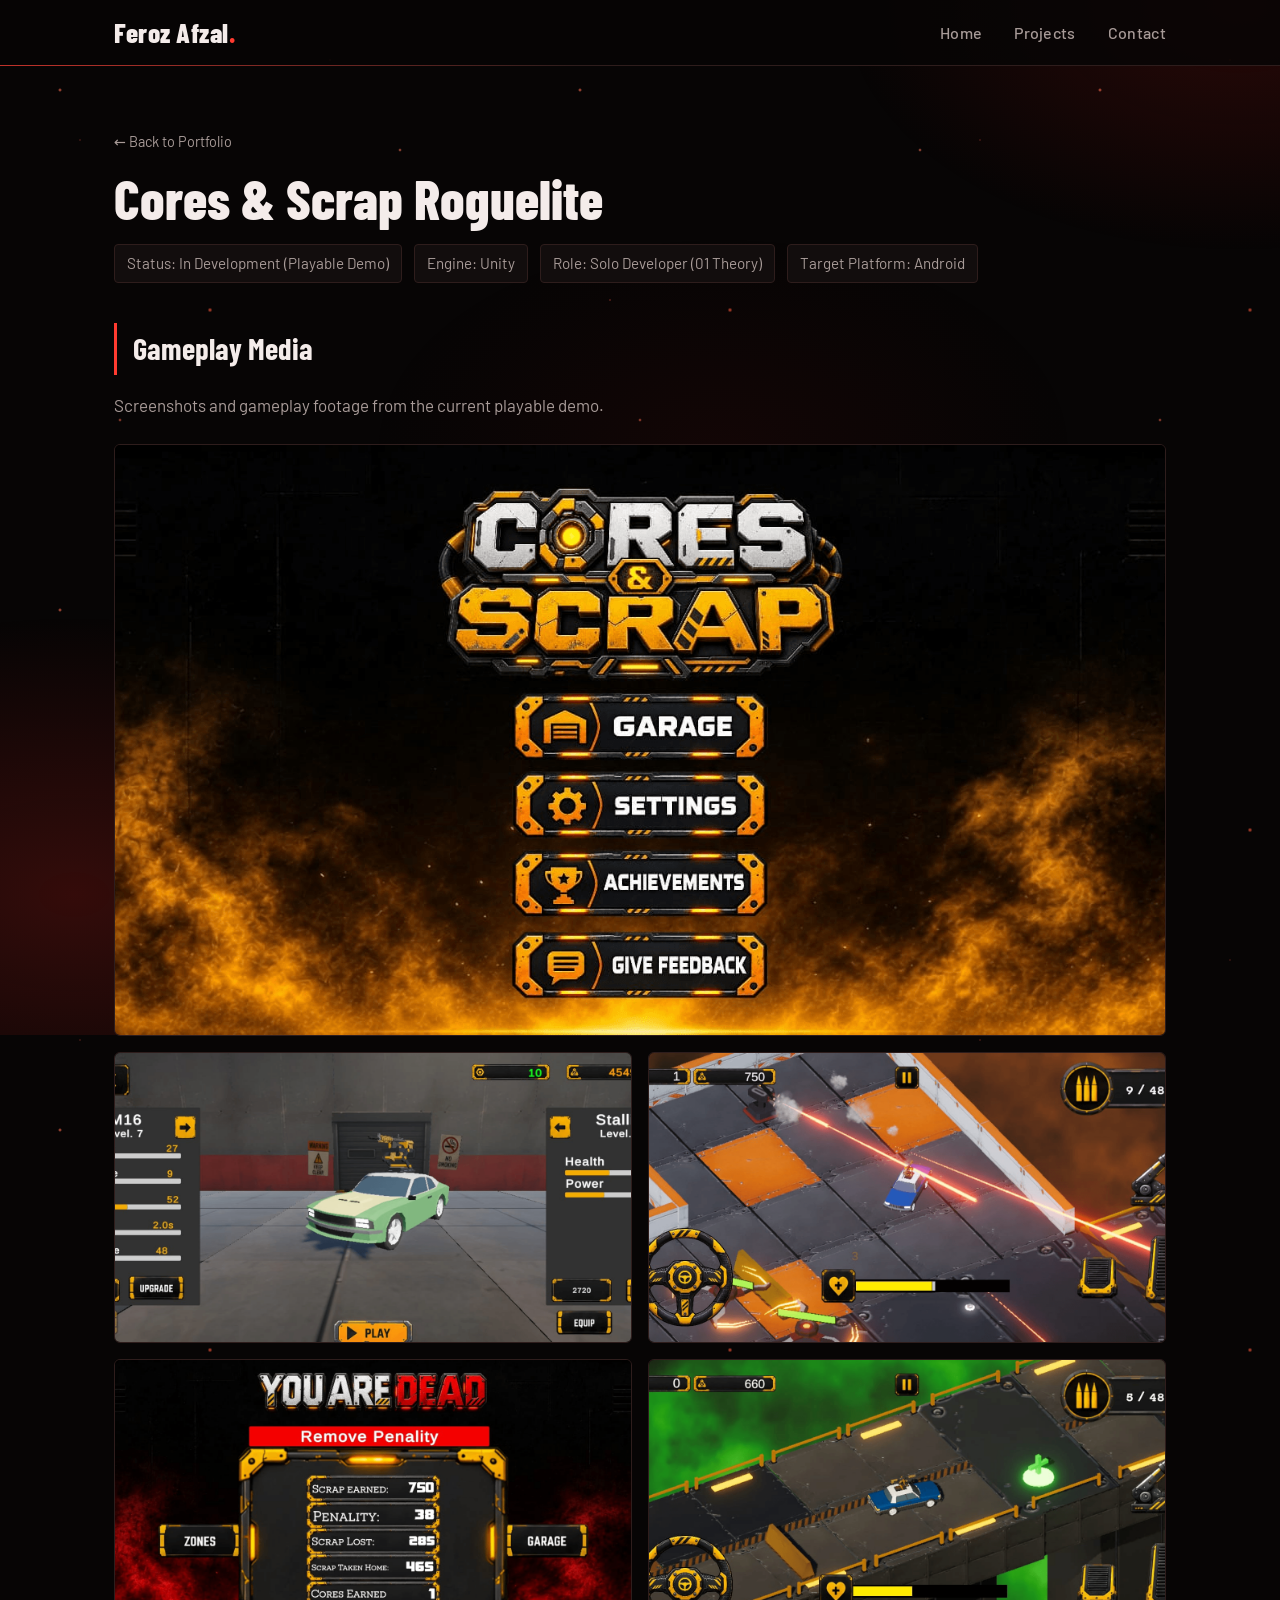
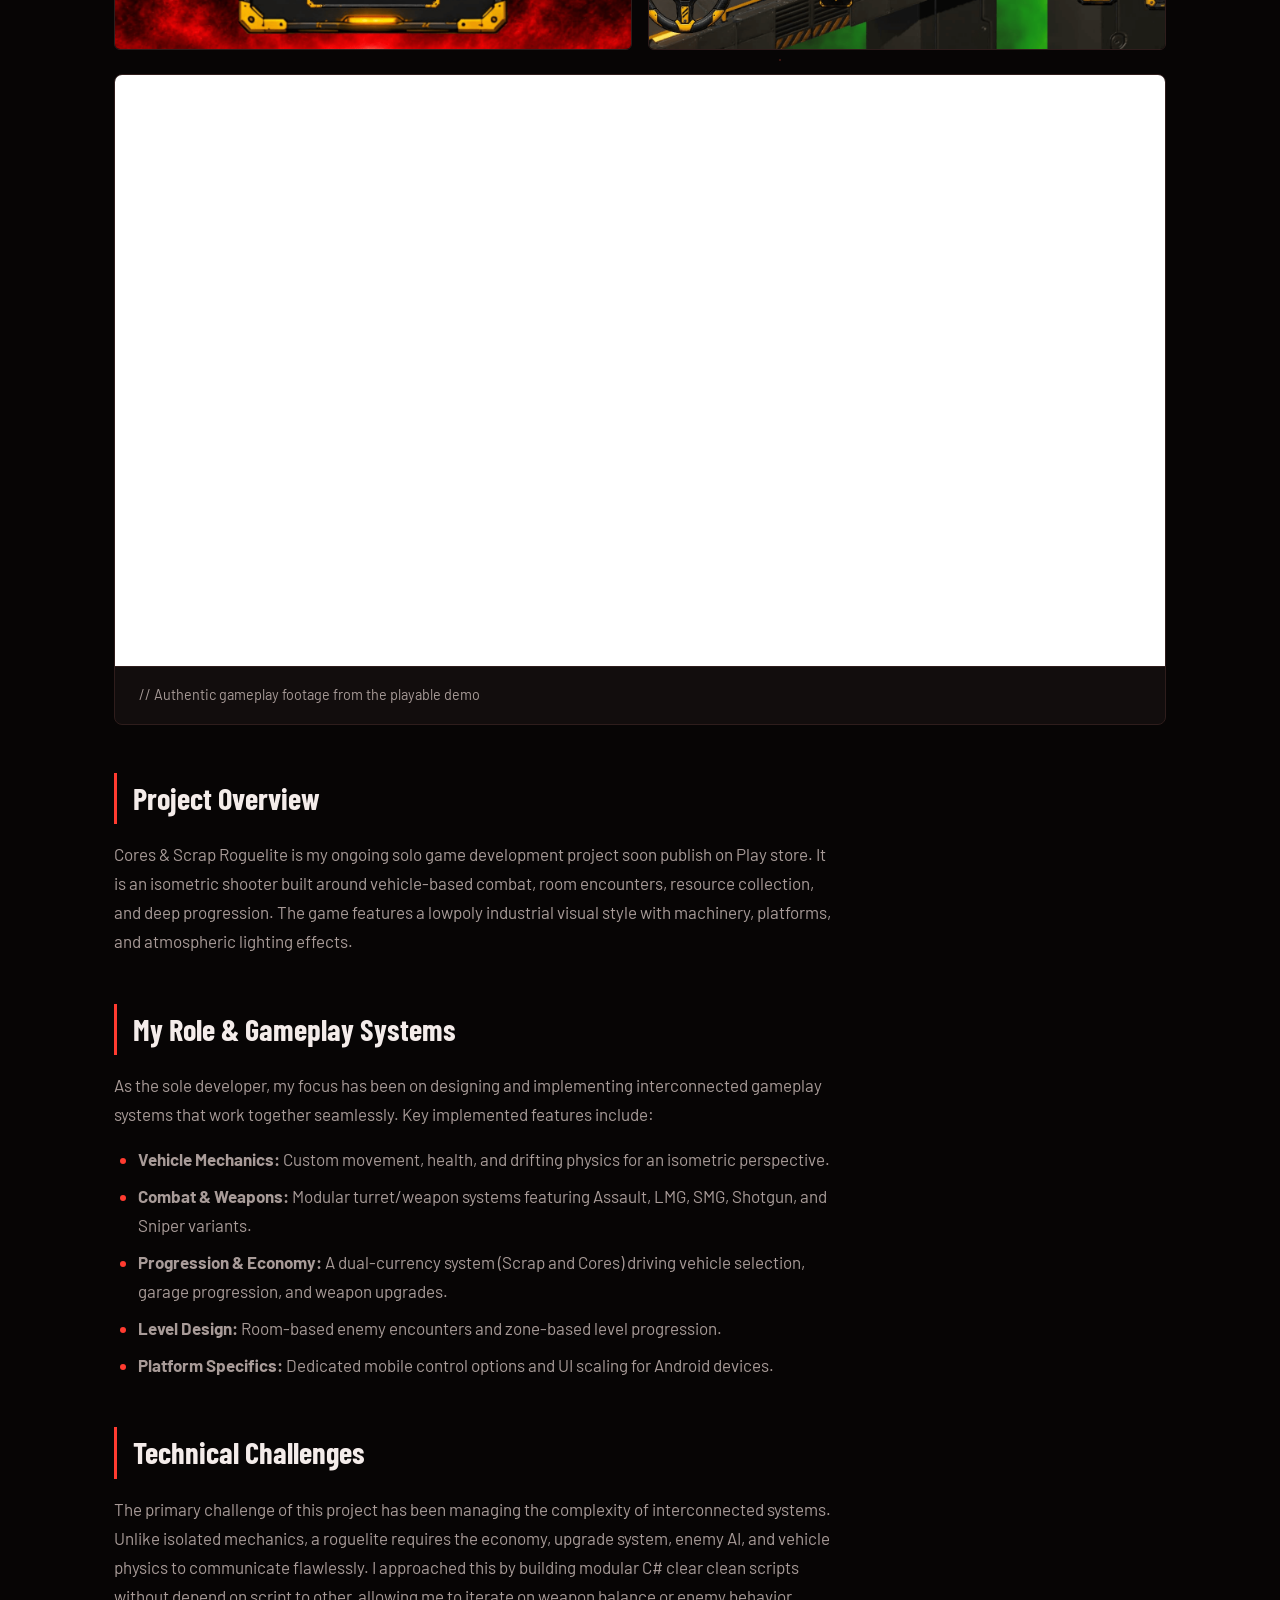
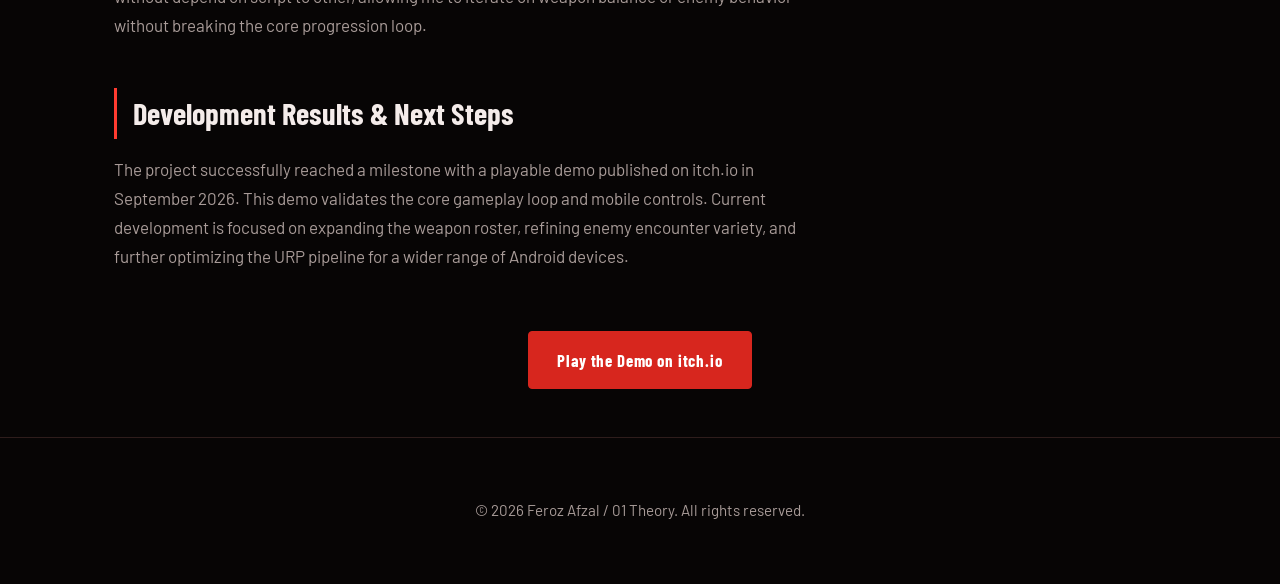
<file: project-cores-scrap.html>
<!DOCTYPE html>
<html lang="en">
<head>
    <meta charset="UTF-8">
    <meta name="viewport" content="width=device-width, initial-scale=1.0">
    <title>Cores & Scrap Roguelite | Case Study - Feroz Afzal</title>
    <link rel="stylesheet" href="style.css">
</head>
<body>

    <header>
        <div class="container">
            <nav>
                <a href="index.html" class="logo">Feroz Afzal<span>.</span></a>
                <ul class="nav-links">
                    <li><a href="index.html">Home</a></li>
                    <li><a href="index.html#projects">Projects</a></li>
                    <li><a href="index.html#contact">Contact</a></li>
                </ul>
            </nav>
        </div>
    </header>

    <main class="container" style="padding-top: 60px;">
        <!-- PROJECT HEADER -->
        <div class="case-header">
            <a href="index.html" style="font-size: 0.9rem; color: var(--text-muted); margin-bottom: 16px; display: inline-block;">← Back to Portfolio</a>
            <h1>Cores & Scrap Roguelite</h1>
            <div class="case-meta">
                <span>Status: In Development (Playable Demo)</span>
                <span>Engine: Unity</span>
                <span>Role: Solo Developer (01 Theory)</span>
                <span>Target Platform: Android</span>
            </div>
        </div>

                <!-- MAIN MEDIA GALLERY & VIDEO -->
        <div class="case-section">
            <h2>Gameplay Media</h2>
            <p style="color: var(--text-muted); margin-bottom: 16px;">
                Screenshots and gameplay footage from the current playable demo.
            </p>
            
            <!-- IMAGE GALLERY -->
            <div class="gallery-grid">
                <!-- Image 1: Spans full width (Hero shot) -->
                <img src="assets/images/cores-scrap-01.png" alt="Cores and Scrap Main Gameplay">
                
                <!-- Image 2 -->
                <img src="assets/images/cores-scrap-02.png" alt="Cores and Scrap Vehicle Combat">
                
                <!-- Image 3 -->
                <img src="assets/images/cores-scrap-03.png" alt="Cores and Scrap Progression UI">
                 <!-- Image 4 -->
                <img src="assets/images/cores-scrap-04.png" alt="Cores and Scrap Progression UI">
                 <!-- Image 5 -->
                <img src="assets/images/cores-scrap-05.png" alt="Cores and Scrap Progression UI">
                
                <!-- Add or remove image tags here if you have more or fewer than 3 -->
            </div>

            <!-- YOUTUBE VIDEO EMBED -->
            <div class="media-container" style="margin-top: 24px;">
                <div style="position: relative; padding-bottom: 56.25%; height: 0; overflow: hidden;">
                    <!-- REPLACE 'YOUR_VIDEO_ID_HERE' WITH YOUR ACTUAL YOUTUBE VIDEO ID -->
                    <iframe style="position: absolute; top: 0; left: 0; width: 100%; height: 100%;" 
                            src="https://www.youtube.com/embed/g1uj7nUfr-g" 
                            title="Cores and Scrap Gameplay" 
                            frameborder="0" 
                            allow="accelerometer; autoplay; clipboard-write; encrypted-media; gyroscope; picture-in-picture" 
                            allowfullscreen>
                    </iframe>
                </div>
                <div class="media-caption">// Authentic gameplay footage from the playable demo</div>
            </div>
        </div>

        <!-- CASE STUDY CONTENT -->
        <div class="case-section">
            <h2>Project Overview</h2>
            <p>Cores & Scrap Roguelite is my ongoing solo game development project soon publish on Play store. It is an isometric shooter built around vehicle-based combat, room encounters, resource collection, and deep progression. The game features a lowpoly industrial visual style with machinery, platforms, and atmospheric  lighting effects.</p>
        </div>

        <div class="case-section">
            <h2>My Role & Gameplay Systems</h2>
            <p>As the sole developer, my focus has been on designing and implementing interconnected gameplay systems that work together seamlessly. Key implemented features include:</p>
            <ul>
                <li><strong>Vehicle Mechanics:</strong> Custom movement, health, and drifting physics  for an isometric perspective.</li>
                <li><strong>Combat & Weapons:</strong> Modular turret/weapon systems featuring Assault, LMG, SMG, Shotgun, and Sniper variants.</li>
                <li><strong>Progression & Economy:</strong> A dual-currency system (Scrap and Cores) driving vehicle selection, garage progression, and weapon upgrades.</li>
                <li><strong>Level Design:</strong> Room-based enemy encounters and zone-based level progression.</li>
                <li><strong>Platform Specifics:</strong> Dedicated mobile control options and UI scaling for Android devices.</li>
            </ul>
        </div>

        <div class="case-section">
            <h2>Technical Challenges</h2>
            <p>The primary challenge of this project has been managing the complexity of interconnected systems. Unlike isolated mechanics, a roguelite requires the economy, upgrade system, enemy AI, and vehicle physics to communicate flawlessly. I approached this by building modular C# clear clean scripts without depend on script to other, allowing me to iterate on weapon balance or enemy behavior without breaking the core progression loop.</p>
        </div>

        <div class="case-section">
            <h2>Development Results & Next Steps</h2>
            <p>The project successfully reached a milestone with a playable demo published on itch.io in September 2026. This demo validates the core gameplay loop and mobile controls. Current development is focused on expanding the weapon roster, refining enemy encounter variety, and further optimizing the URP pipeline for a wider range of Android devices.</p>
        </div>

        <div class="case-section" style="text-align: center; margin-top: 60px;">
            <a href="https://01-theory.itch.io/cores-scrap-roguelite" target="_blank" class="btn">Play the Demo on itch.io</a>
        </div>
    </main>

    <footer>
        <div class="container">
            <p>&copy; 2026 Feroz Afzal / 01 Theory. All rights reserved.</p>
        </div>
    </footer>

</body>
</html>
</file>
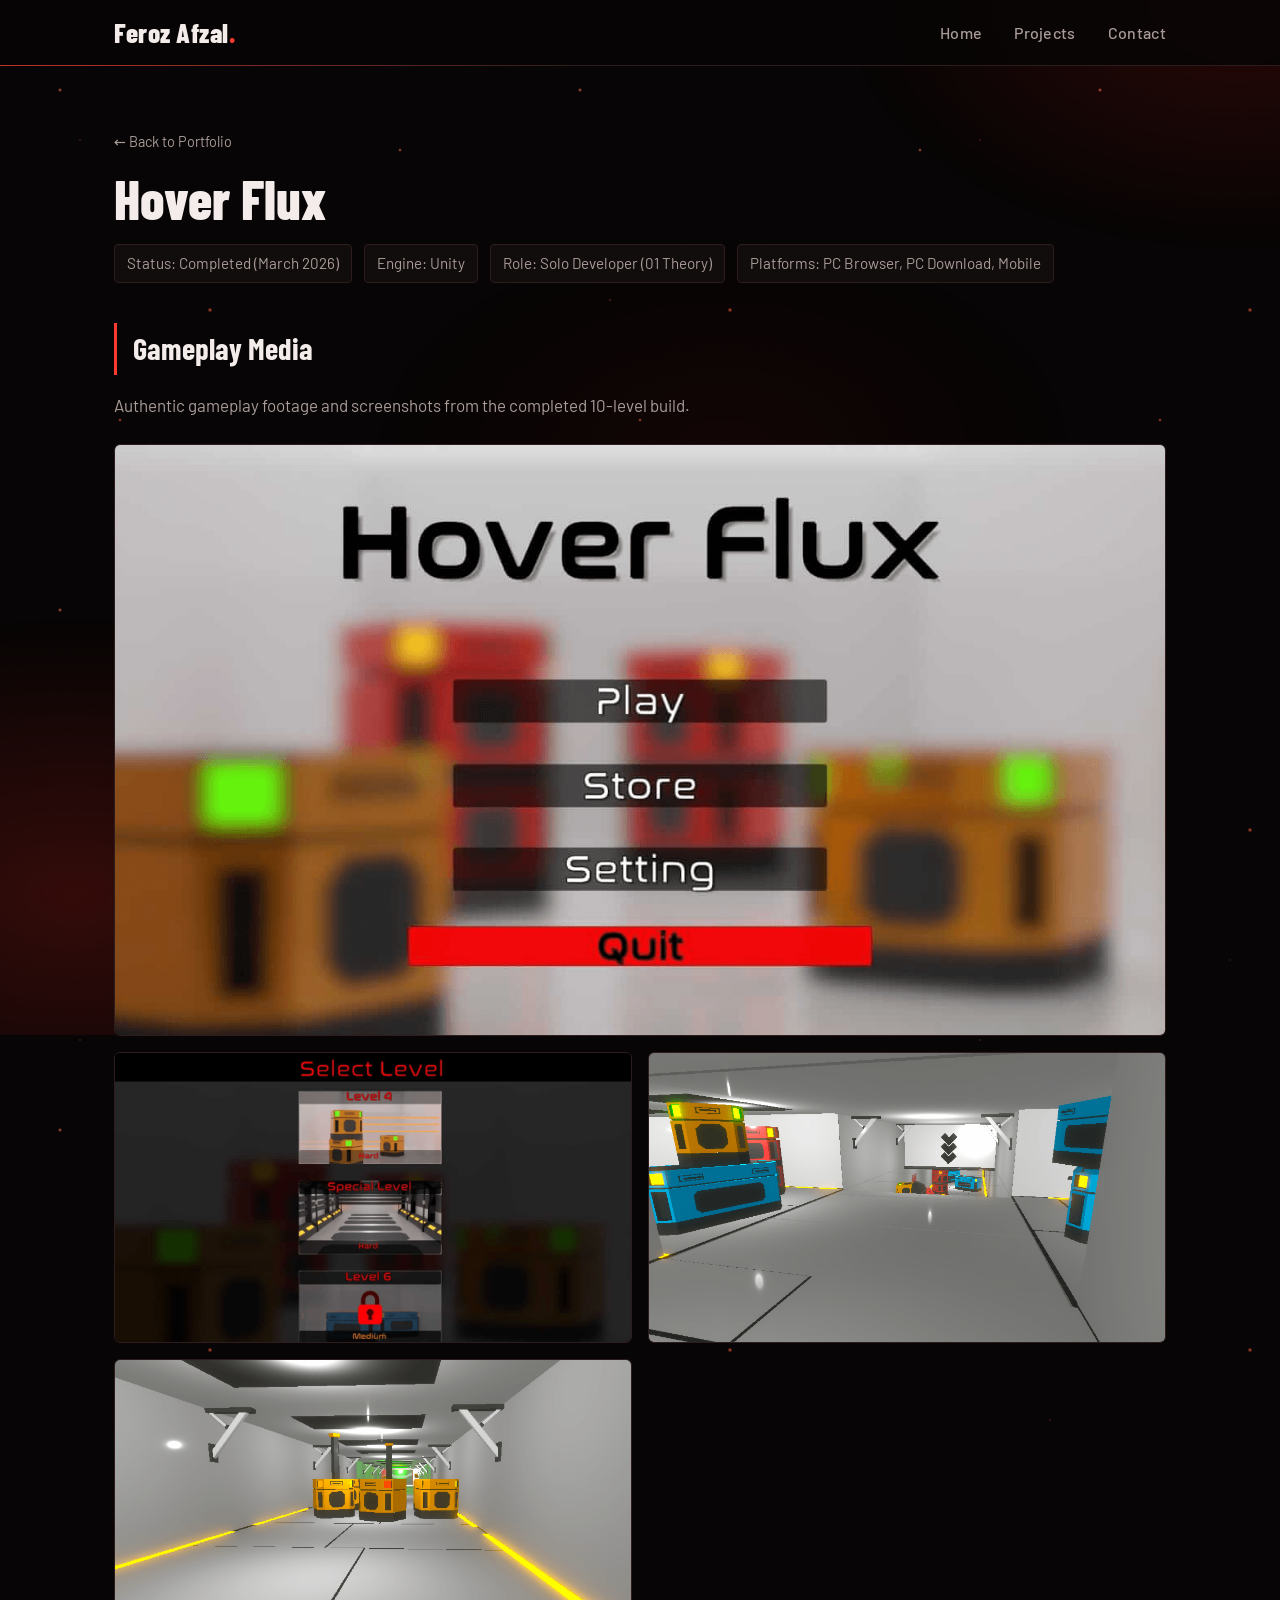
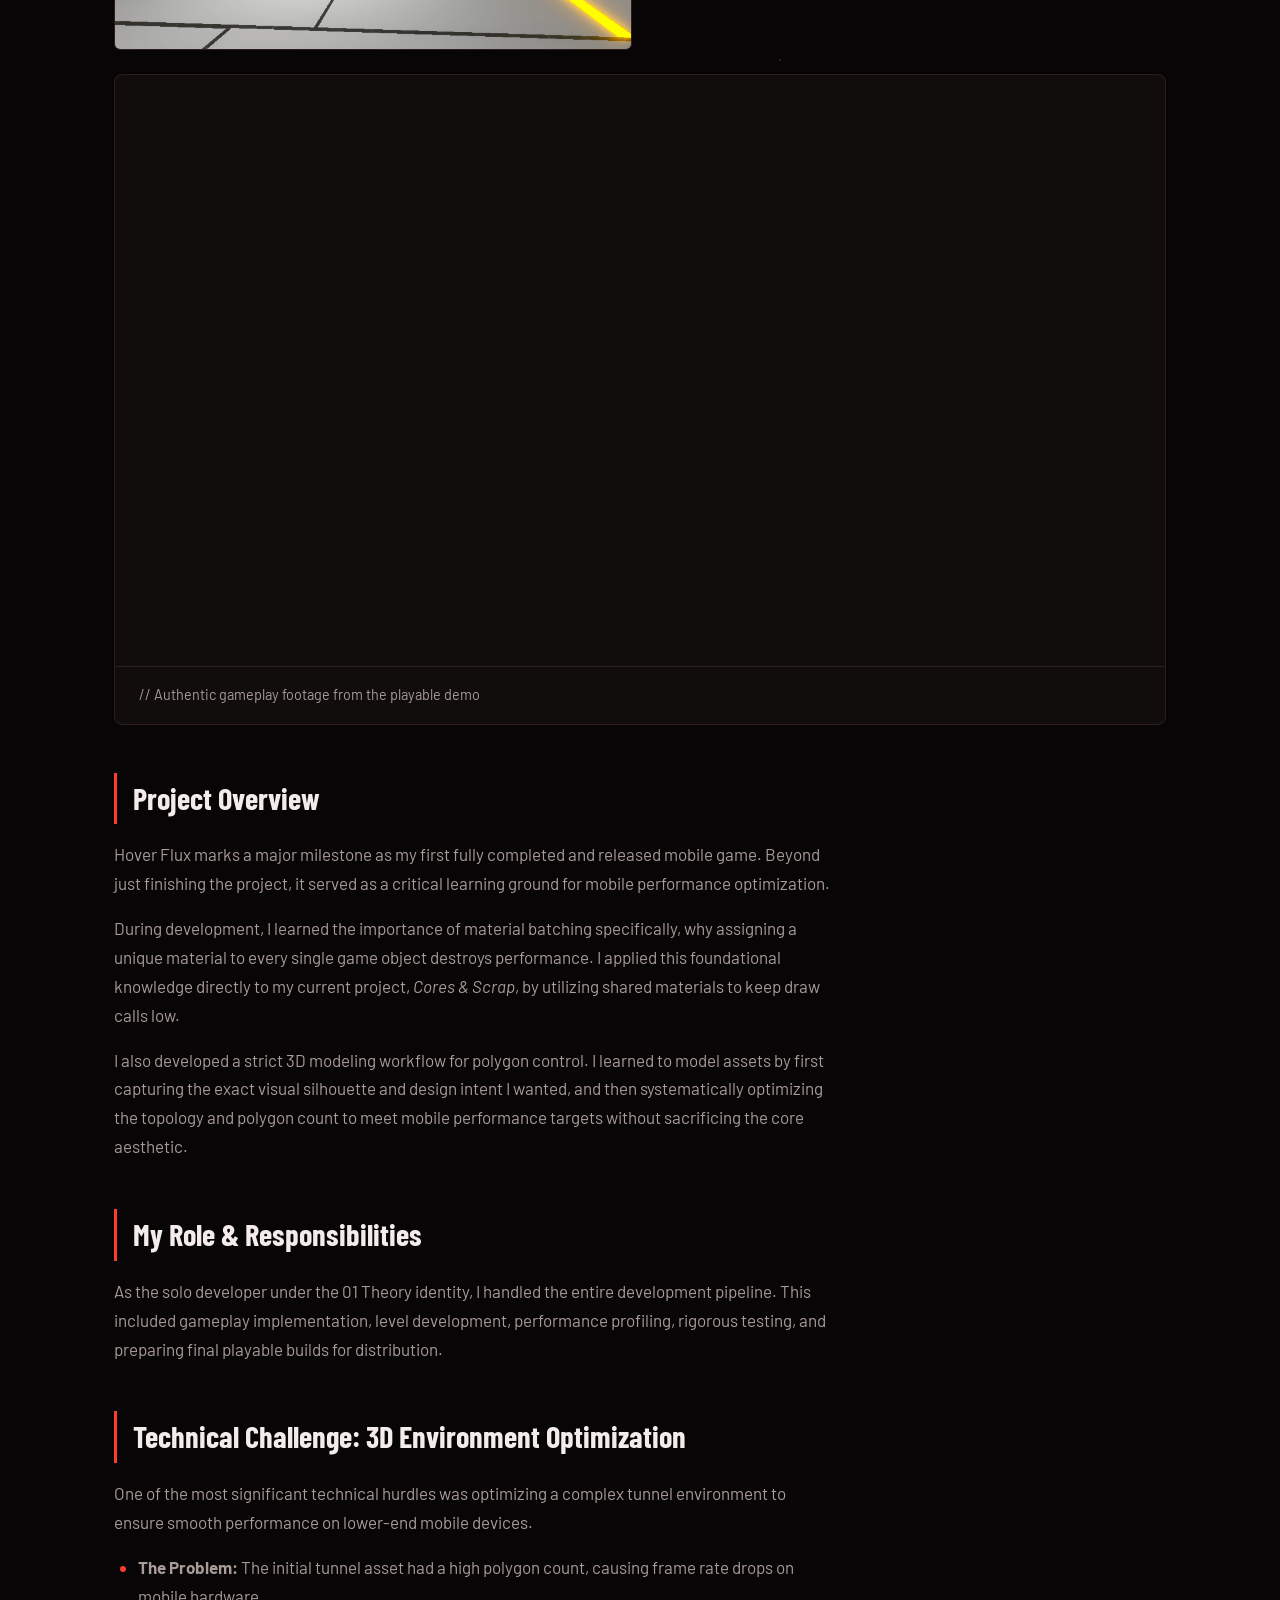
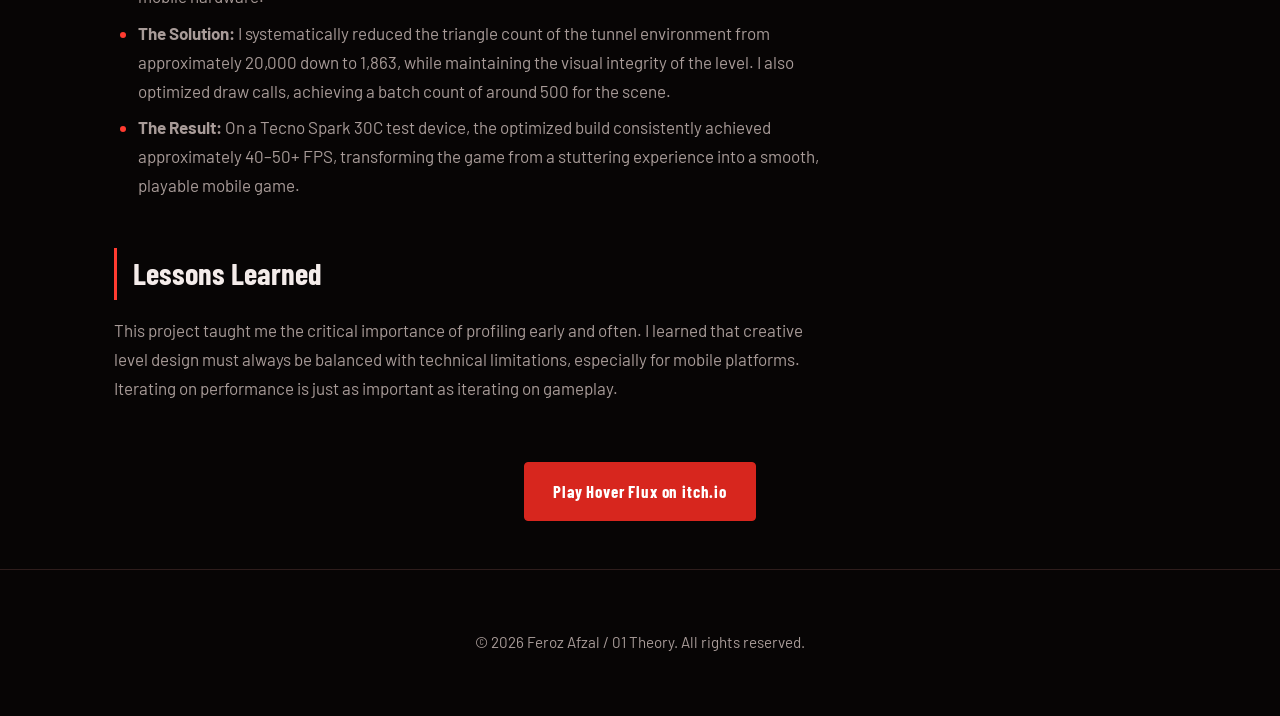
<file: project-experience.html>
<!DOCTYPE html>
<html lang="en">
<head>
    <meta charset="UTF-8">
    <meta name="viewport" content="width=device-width, initial-scale=1.0">
    <title>Hover Flux | Case Study - Feroz Afzal</title>
    <link rel="stylesheet" href="style.css">
</head>
<body>

    <header>
        <div class="container">
            <nav>
                <a href="index.html" class="logo">Feroz Afzal<span>.</span></a>
                <ul class="nav-links">
                    <li><a href="index.html">Home</a></li>
                    <li><a href="index.html#projects">Projects</a></li>
                    <li><a href="index.html#contact">Contact</a></li>
                </ul>
            </nav>
        </div>
    </header>

    <main class="container" style="padding-top: 60px;">
        <!-- PROJECT HEADER -->
        <div class="case-header">
            <a href="index.html" style="font-size: 0.9rem; color: var(--text-muted); margin-bottom: 16px; display: inline-block;">← Back to Portfolio</a>
            <h1>Hover Flux</h1>
            <div class="case-meta">
                <span>Status: Completed (March 2026)</span>
                <span>Engine: Unity</span>
                <span>Role: Solo Developer (01 Theory)</span>
                <span>Platforms: PC Browser, PC Download, Mobile</span>
            </div>
        </div>

        <!-- MAIN MEDIA -->
               <!-- MAIN MEDIA GALLERY -->
        <div class="case-section">
            <h2>Gameplay Media</h2>
            <p style="color: var(--text-muted); margin-bottom: 16px;">
                Authentic gameplay footage and screenshots from the completed 10-level build.
            </p>
            
            <div class="gallery-grid">
                <!-- Image 1: Spans full width (Hero shot) -->
                <img src="assets/images/hover-flux-01.png?" alt="Hover Flux Main Gameplay">
                
                <!-- Image 2 -->
                <img src="assets/images/hover-flux-02.png" alt="Hover Flux Level Design">
                
                <!-- Image 3 -->
                <img src="assets/images/hover-flux-03.png" alt="Hover Flux Optimization Example">
                
                <!-- Image 4 (Add or remove as needed) -->
                <img src="assets/images/hover-flux-04.png" alt="Hover Flux Mobile Performance">
            </div>

              <!-- YOUTUBE VIDEO EMBED -->
            <div class="media-container" style="margin-top: 24px;">
                <div style="position: relative; padding-bottom: 56.25%; height: 0; overflow: hidden;">
                    <!-- REPLACE 'YOUR_VIDEO_ID_HERE' WITH YOUR ACTUAL YOUTUBE VIDEO ID -->
                    <iframe style="position: absolute; top: 0; left: 0; width: 100%; height: 100%;" 
                            src="https://www.youtube.com/embed/7VmyxY0HouY" 
                            title="Cores and Scrap Gameplay" 
                            frameborder="0" 
                            allow="accelerometer; autoplay; clipboard-write; encrypted-media; gyroscope; picture-in-picture" 
                            allowfullscreen>
                    </iframe>
                </div>
                <div class="media-caption">// Authentic gameplay footage from the playable demo</div>
            </div>
        </div>

        <!-- CASE STUDY CONTENT -->
        <div class="case-section">
            <h2>Project Overview</h2>
          <p>Hover Flux marks a major milestone as my first fully completed and released mobile game. Beyond just finishing the project, it served as a critical learning ground for mobile performance optimization.</p>
            <p>During development, I learned the importance of material batching specifically, why assigning a unique material to every single game object destroys performance. I applied this foundational knowledge directly to my current project, <em>Cores & Scrap</em>, by utilizing shared materials to keep draw calls low.</p>
            <p>I also developed a strict 3D modeling workflow for polygon control. I learned to model assets by first capturing the exact visual silhouette and design intent I wanted, and then systematically optimizing the topology and polygon count to meet mobile performance targets without sacrificing the core aesthetic.</p>
        </div>

        <div class="case-section">
            <h2>My Role & Responsibilities</h2>
            <p>As the solo developer under the 01 Theory identity, I handled the entire development pipeline. This included gameplay implementation, level development, performance profiling, rigorous testing, and preparing final playable builds for distribution.</p>
        </div>

        <div class="case-section">
            <h2>Technical Challenge: 3D Environment Optimization</h2>
            <p>One of the most significant technical hurdles was optimizing a complex tunnel environment to ensure smooth performance on lower-end mobile devices.</p>
            <ul>
                <li><strong>The Problem:</strong> The initial tunnel asset had a high polygon count, causing frame rate drops on mobile hardware.</li>
                <li><strong>The Solution:</strong> I systematically reduced the triangle count of the tunnel environment from approximately 20,000 down to 1,863, while maintaining the visual integrity of the level. I also optimized draw calls, achieving a batch count of around 500 for the scene.</li>
                <li><strong>The Result:</strong> On a Tecno Spark 30C test device, the optimized build consistently achieved approximately 40–50+ FPS, transforming the game from a stuttering experience into a smooth, playable mobile game.</li>
            </ul>
        </div>

        <div class="case-section">
            <h2>Lessons Learned</h2>
            <p>This project taught me the critical importance of profiling early and often. I learned that creative level design must always be balanced with technical limitations, especially for mobile platforms. Iterating on performance is just as important as iterating on gameplay.</p>
        </div>

        <div class="case-section" style="text-align: center; margin-top: 60px;">
            <a href="https://01-theory.itch.io/hover-flux-web-version" target="_blank" class="btn">Play Hover Flux on itch.io</a>
        </div>
    </main>

    <footer>
        <div class="container">
            <p>&copy; 2026 Feroz Afzal / 01 Theory. All rights reserved.</p>
        </div>
    </footer>

</body>
</html>
</file>
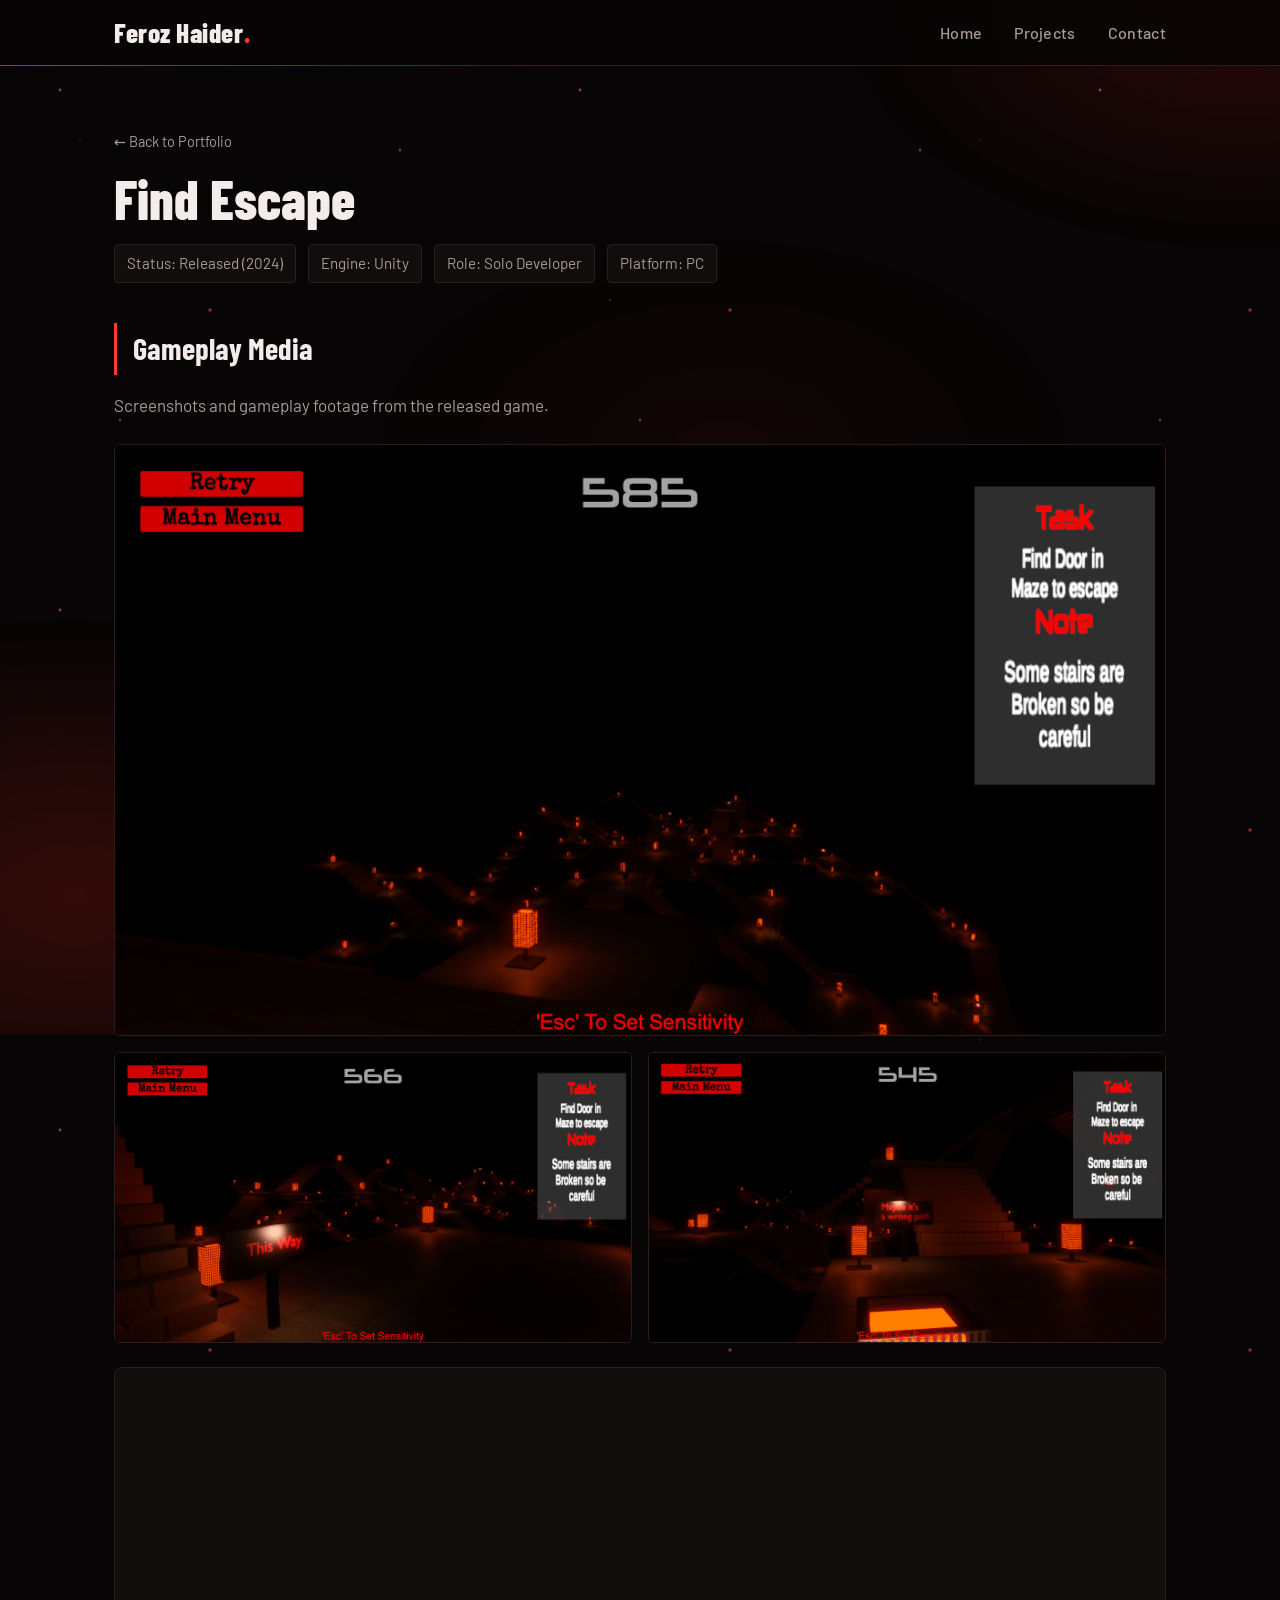
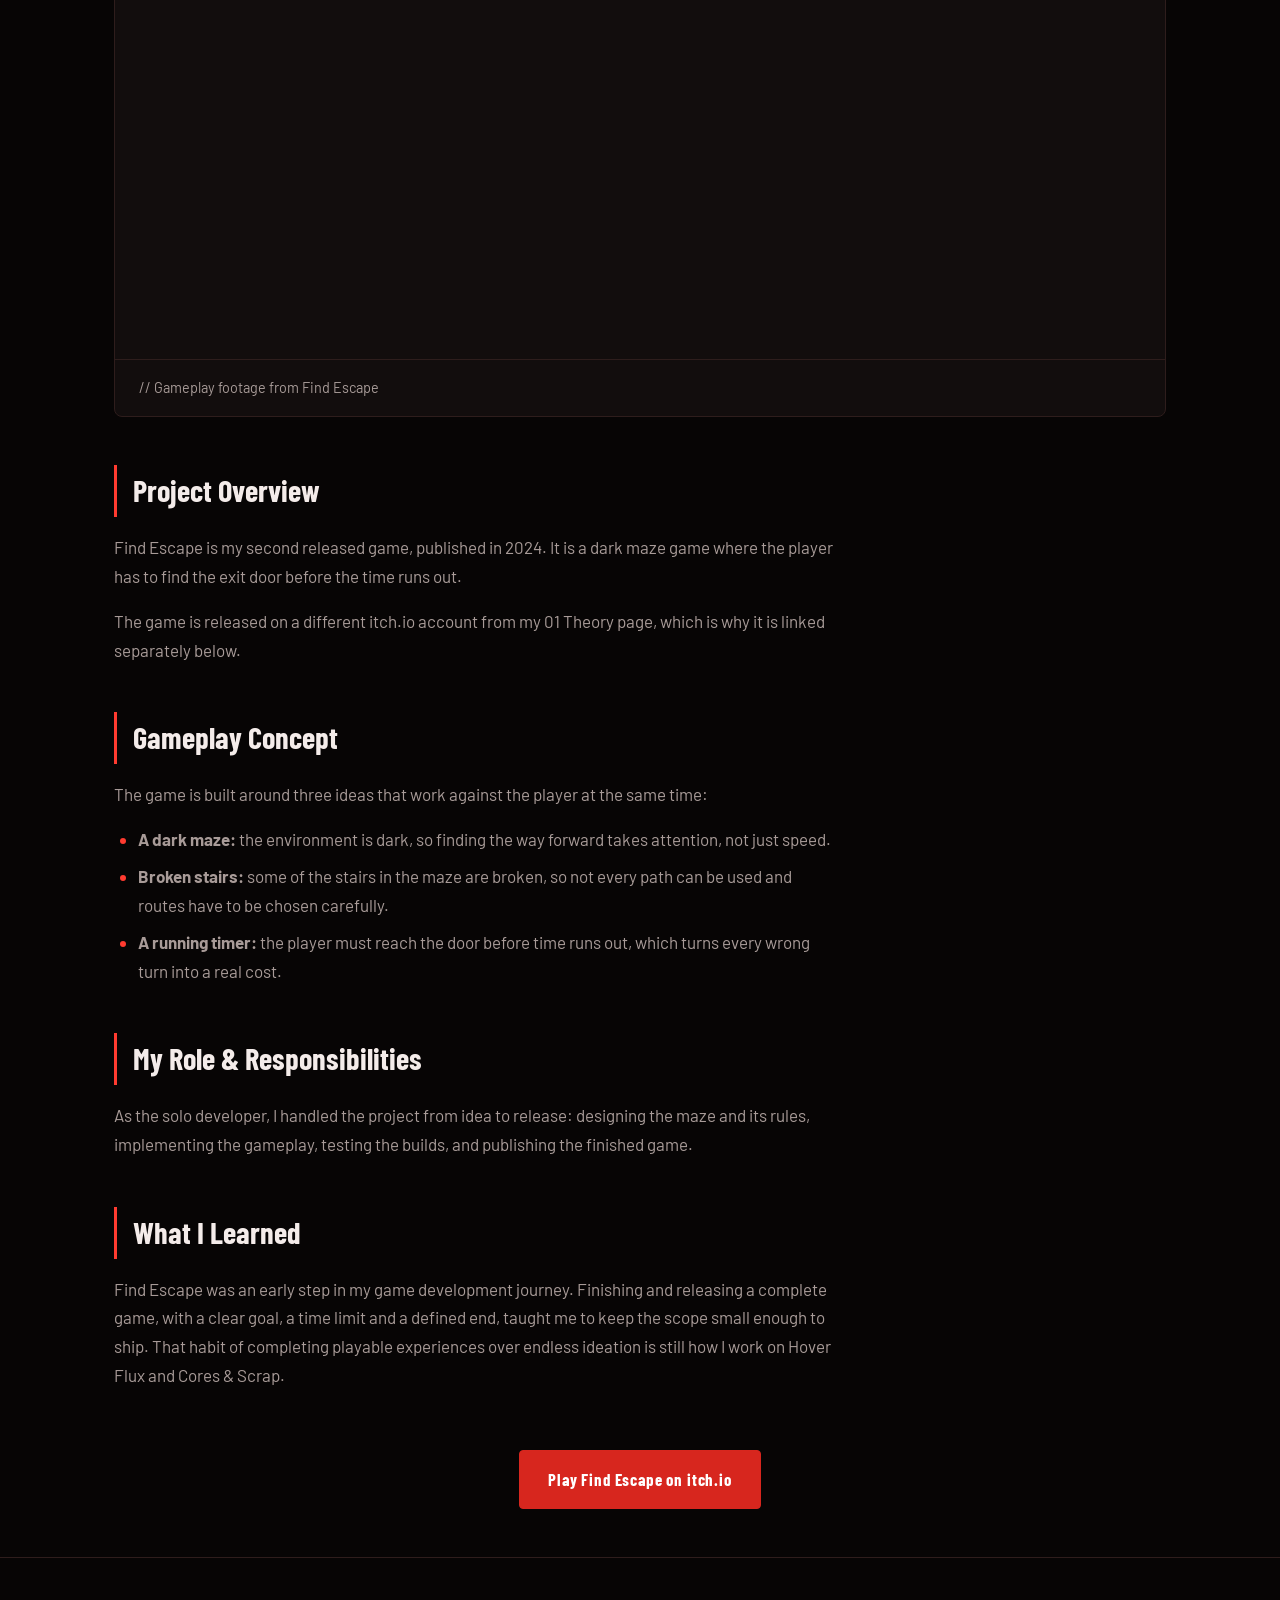
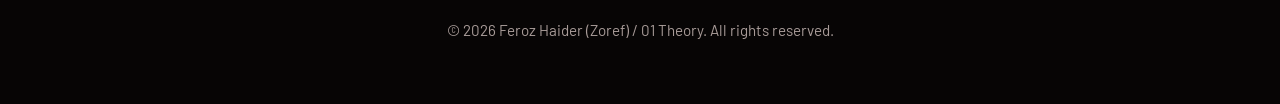
<file: project-find-escape.html>
<!DOCTYPE html>
<html lang="en">
<head>
    <meta charset="UTF-8">
    <meta name="viewport" content="width=device-width, initial-scale=1.0">
    <title>Find Escape | Case Study - Feroz Haider</title>
    <link rel="stylesheet" href="style.css">
</head>
<body>

    <header>
        <div class="container">
            <nav>
                <a href="index.html" class="logo">Feroz Haider<span>.</span></a>
                <ul class="nav-links">
                    <li><a href="index.html">Home</a></li>
                    <li><a href="index.html#projects">Projects</a></li>
                    <li><a href="index.html#contact">Contact</a></li>
                </ul>
            </nav>
        </div>
    </header>

    <main class="container" style="padding-top: 60px;">
        <!-- PROJECT HEADER -->
        <div class="case-header">
            <a href="index.html#projects" style="font-size: 0.9rem; color: var(--text-muted); margin-bottom: 16px; display: inline-block;">← Back to Portfolio</a>
            <h1>Find Escape</h1>
            <div class="case-meta">
                <span>Status: Released (2024)</span>
                <span>Engine: Unity</span>
                <span>Role: Solo Developer</span>
                <span>Platform: PC</span>
            </div>
        </div>

        <!-- MAIN MEDIA GALLERY & VIDEO -->
        <div class="case-section">
            <h2>Gameplay Media</h2>
            <p style="color: var(--text-muted); margin-bottom: 16px;">
                Screenshots and gameplay footage from the released game.
            </p>

            <!-- IMAGE GALLERY: first image spans full width. Add or remove img tags as needed. -->
            <div class="gallery-grid">
                <img src="assets/images/find-escape-01.png" alt="Find Escape main gameplay">
                <img src="assets/images/find-escape-02.png" alt="Find Escape dark maze corridor">
                <img src="assets/images/find-escape-03.png" alt="Find Escape broken stairs">
            </div>

            <!-- YOUTUBE VIDEO EMBED -->
            <div class="media-container" style="margin-top: 24px;">
                <div style="position: relative; padding-bottom: 56.25%; height: 0; overflow: hidden;">
                    <!-- REPLACE 'YOUR_VIDEO_ID_HERE' WITH YOUR UNLISTED YOUTUBE VIDEO ID -->
                    <iframe style="position: absolute; top: 0; left: 0; width: 100%; height: 100%;"
                            src="https://www.youtube.com/embed/Vs50-87XKto?si=sdT6PXokfZM9HhG4"
                            title="Find Escape Gameplay"
                            frameborder="0"
                            allow="accelerometer; autoplay; clipboard-write; encrypted-media; gyroscope; picture-in-picture"
                            allowfullscreen>
                    </iframe>
                </div>
                <div class="media-caption">// Gameplay footage from Find Escape</div>
            </div>
        </div>

        <!-- CASE STUDY CONTENT -->
        <div class="case-section">
            <h2>Project Overview</h2>
            <p>Find Escape is my second released game, published in 2024. It is a dark maze game where the player has to find the exit door before the time runs out.</p>
            <p>The game is released on a different itch.io account from my 01 Theory page, which is why it is linked separately below.</p>
        </div>

        <div class="case-section">
            <h2>Gameplay Concept</h2>
            <p>The game is built around three ideas that work against the player at the same time:</p>
            <ul>
                <li><strong>A dark maze:</strong> the environment is dark, so finding the way forward takes attention, not just speed.</li>
                <li><strong>Broken stairs:</strong> some of the stairs in the maze are broken, so not every path can be used and routes have to be chosen carefully.</li>
                <li><strong>A running timer:</strong> the player must reach the door before time runs out, which turns every wrong turn into a real cost.</li>
            </ul>
        </div>

        <div class="case-section">
            <h2>My Role & Responsibilities</h2>
            <p>As the solo developer, I handled the project from idea to release: designing the maze and its rules, implementing the gameplay, testing the builds, and publishing the finished game.</p>
        </div>

        <!-- TODO (optional): add a technical challenge section if you want one. Copy this block, remove the comment markers, and fill in your real details.

        <div class="case-section">
            <h2>Technical Challenge: [short title]</h2>
            <p>[One or two sentences describing the hardest problem you solved.]</p>
            <ul>
                <li><strong>The Problem:</strong> [what went wrong or was hard]</li>
                <li><strong>The Solution:</strong> [what you changed or built]</li>
                <li><strong>The Result:</strong> [what improved, with a number if you have one]</li>
            </ul>
        </div>

        -->

        <div class="case-section">
            <h2>What I Learned</h2>
            <p>Find Escape was an early step in my game development journey. Finishing and releasing a complete game, with a clear goal, a time limit and a defined end, taught me to keep the scope small enough to ship. That habit of completing playable experiences over endless ideation is still how I work on Hover Flux and Cores &amp; Scrap.</p>
        </div>

        <div class="case-section" style="text-align: center; margin-top: 60px;">
            <!-- TODO: replace the href with the real link to Find Escape on your other itch.io account -->
            <a href="https://zorefgamedev.itch.io/find-escape" target="_blank" rel="noopener" class="btn">Play Find Escape on itch.io</a>
        </div>
    </main>

    <footer>
        <div class="container">
            <p>&copy; 2026 Feroz Haider (Zoref) / 01 Theory. All rights reserved.</p>
        </div>
    </footer>

</body>
</html>
</file>
<file: style.css>
/* ==========================================================
   RED & BLACK THEME: "Ember" + HUD main menu
   One shared stylesheet for index.html and the case-study pages.
   ========================================================== */
@import url('https://fonts.googleapis.com/css2?family=Barlow+Condensed:wght@600;700;800&family=Barlow:wght@400;500;600&display=swap');

/* --- DESIGN SYSTEM & VARIABLES --- */
:root {
    --bg-base: #070505;
    --bg-surface: #120d0d;
    --bg-elevated: #1b1212;
    --border-subtle: #2e1d1c;

    --text-main: #F4ECEA;
    --text-muted: #A89B98;

    --accent: #FF3B30;         /* Signal red (text, links, borders) */
    --accent-deep: #D7261E;    /* Filled buttons (white text passes contrast) */
    --accent-hover: #FF5A50;
    --accent-glow: rgba(255, 59, 48, 0.35);

    --font-display: 'Barlow Condensed', 'Arial Narrow', system-ui, sans-serif;
    --font-main: 'Barlow', system-ui, -apple-system, 'Segoe UI', sans-serif;
}

/* --- RESET & BASE --- */
* { margin: 0; padding: 0; box-sizing: border-box; }

html {
    scroll-behavior: smooth;
    scroll-padding-top: 90px;
    background: var(--bg-base);     /* html (not body) owns the background so the animated layers show */
    color-scheme: dark;
    scrollbar-color: #3a1f1d var(--bg-base);
}

body {
    font-family: var(--font-main);
    font-size: 1.0625rem;
    color: var(--text-main);
    line-height: 1.7;
    opacity: 0;
    animation: fadeIn 0.8s ease forwards;
}

@keyframes fadeIn { to { opacity: 1; } }

::selection { background: var(--accent-deep); color: #fff; }

a { color: var(--accent); text-decoration: none; transition: color 0.25s ease; }
a:hover { color: var(--accent-hover); }

a:focus-visible, button:focus-visible, .btn:focus-visible, .panel:focus-visible {
    outline: 2px solid var(--accent);
    outline-offset: 3px;
    border-radius: 4px;
}

.container { max-width: 1100px; margin: 0 auto; padding: 0 24px; }

/* ==========================================================
   ANIMATED BACKGROUND (no grid)
   Heat glow + two ember layers. Transform/opacity only.
   ========================================================== */
html::before {
    content: ""; position: fixed; inset: -15%; z-index: -2; pointer-events: none;
    background:
        radial-gradient(38% 34% at 16% 88%, rgba(215, 38, 30, 0.22), transparent 70%),
        radial-gradient(34% 30% at 86% 12%, rgba(130, 18, 14, 0.28), transparent 70%),
        radial-gradient(30% 26% at 55% 50%, rgba(90, 12, 10, 0.14), transparent 70%);
    animation: heatDrift 32s ease-in-out infinite alternate;
    will-change: transform;
}
@keyframes heatDrift {
    from { transform: translate3d(0, 0, 0) scale(1); }
    to   { transform: translate3d(4%, -3%, 0) scale(1.08); }
}

body::before, body::after {
    content: ""; position: fixed; top: 0; left: 0; width: 100%;
    z-index: -1; pointer-events: none; will-change: transform;
}
body::before {
    height: calc(100% + 900px);
    background-size: 900px 900px;
    background-image:
        radial-gradient(1px 1px at 80px 140px,  rgba(255, 90, 70, 0.55), transparent),
        radial-gradient(1px 1px at 330px 60px,  rgba(255, 90, 70, 0.45), transparent),
        radial-gradient(1.2px 1.2px at 610px 300px, rgba(255, 90, 70, 0.55), transparent),
        radial-gradient(1px 1px at 150px 520px, rgba(255, 90, 70, 0.45), transparent),
        radial-gradient(1px 1px at 480px 640px, rgba(255, 90, 70, 0.5), transparent),
        radial-gradient(1.2px 1.2px at 780px 760px, rgba(255, 90, 70, 0.5), transparent),
        radial-gradient(1px 1px at 260px 840px, rgba(255, 90, 70, 0.45), transparent);
    animation: emberRiseFar 60s linear infinite;
}
body::after {
    height: calc(100% + 520px);
    background-size: 520px 520px;
    background-image:
        radial-gradient(2px 2px at 60px 90px,   rgba(255, 110, 80, 0.85), transparent),
        radial-gradient(2.4px 2.4px at 210px 310px, rgba(255, 90, 60, 0.8), transparent),
        radial-gradient(1.8px 1.8px at 400px 150px, rgba(255, 120, 90, 0.8), transparent),
        radial-gradient(2.2px 2.2px at 330px 470px, rgba(255, 90, 60, 0.8), transparent),
        radial-gradient(1.8px 1.8px at 120px 420px, rgba(255, 110, 80, 0.75), transparent);
    animation: emberRiseNear 26s linear infinite, emberFlicker 5s ease-in-out infinite alternate;
}
@keyframes emberRiseFar  { to { transform: translate3d(0, -900px, 0); } }
@keyframes emberRiseNear { to { transform: translate3d(0, -520px, 0); } }
@keyframes emberFlicker  { from { opacity: 0.55; } to { opacity: 1; } }

/* --- BUTTONS --- */
.btn {
    display: inline-block; padding: 14px 28px;
    background: var(--accent-deep); color: #fff;
    font-family: var(--font-display); font-weight: 700; font-size: 1.05rem; letter-spacing: 0.05em;
    border-radius: 4px;
    transition: transform 0.25s ease, box-shadow 0.25s ease, background 0.25s ease, border-color 0.25s ease;
    border: 1px solid var(--accent-deep);
}
.btn:hover {
    background: var(--accent); border-color: var(--accent); color: #fff;
    transform: translateY(-2px);
    box-shadow: 0 10px 28px -10px var(--accent-glow), 0 0 0 3px rgba(255, 59, 48, 0.18);
}
.btn-outline { background: transparent; color: var(--text-main); border-color: var(--accent); margin-left: 12px; }
.btn-outline:hover { background: rgba(255, 59, 48, 0.12); color: var(--text-main); }

/* ==========================================================
   CASE-STUDY PAGES
   ========================================================== */

/* Sticky header (case-study pages) */
header {
    position: sticky; top: 0; z-index: 100;
    background: rgba(7, 5, 5, 0.82);
    backdrop-filter: blur(12px);
    -webkit-backdrop-filter: blur(12px);
    border-bottom: 1px solid var(--border-subtle);
}
header::after {
    content: ""; position: absolute; left: 0; bottom: -1px;
    width: 100%; height: 1px;
    background: linear-gradient(90deg, var(--accent) 0%, transparent 45%);
    opacity: 0.7;
}
nav { display: flex; justify-content: space-between; align-items: center; padding: 18px 0; }
.logo { font-family: var(--font-display); font-size: 1.7rem; font-weight: 800; letter-spacing: 0.02em; color: var(--text-main); line-height: 1; }
.logo span { color: var(--accent); }
.nav-links { display: flex; gap: 32px; list-style: none; }
.nav-links a {
    position: relative; color: var(--text-muted);
    font-size: 1rem; font-weight: 500; letter-spacing: 0.02em; padding: 4px 0;
}
.nav-links a::after {
    content: ""; position: absolute; left: 0; bottom: -2px;
    width: 100%; height: 2px; background: var(--accent);
    transform: scaleX(0); transform-origin: left; transition: transform 0.3s ease;
}
.nav-links a:hover, .nav-links a.active { color: var(--text-main); }
.nav-links a:hover::after, .nav-links a.active::after { transform: scaleX(1); }

.case-header { margin-bottom: 40px; }
.case-header h1 { font-family: var(--font-display); font-size: clamp(2.4rem, 5vw, 3.4rem); font-weight: 800; line-height: 1.05; margin-bottom: 16px; }
.case-meta { display: flex; flex-wrap: wrap; gap: 12px; margin-bottom: 24px; font-size: 0.95rem; color: var(--text-muted); }
.case-meta span { background: var(--bg-surface); padding: 6px 12px; border-radius: 4px; border: 1px solid var(--border-subtle); }

.media-container {
    position: relative;
    background: var(--bg-surface); border: 1px solid var(--border-subtle);
    border-radius: 8px; overflow: hidden; margin-bottom: 48px;
}
.media-container img, .media-container iframe { width: 100%; display: block; }
.media-caption { padding: 16px 24px; font-size: 0.9rem; color: var(--text-muted); border-top: 1px solid var(--border-subtle); }

.case-section { margin-bottom: 48px; }
.case-section h2 { font-family: var(--font-display); font-size: 1.9rem; font-weight: 700; margin-bottom: 16px; color: var(--text-main); border-left: 3px solid var(--accent); padding-left: 16px; }
.case-section p, .case-section ul { color: var(--text-muted); margin-bottom: 16px; max-width: 72ch; }
.case-section ul { padding-left: 24px; }
.case-section li { margin-bottom: 8px; }
.case-section li::marker { color: var(--accent); }

/* Image gallery */
.gallery-grid { display: grid; grid-template-columns: repeat(2, 1fr); gap: 16px; margin-top: 24px; }
.gallery-grid img {
    width: 100%; aspect-ratio: 16 / 9; object-fit: cover;
    border-radius: 6px; border: 1px solid var(--border-subtle);
    transition: transform 0.3s ease, border-color 0.3s ease, box-shadow 0.3s ease;
    background-color: var(--bg-surface);
}
.gallery-grid img:hover { transform: scale(1.02); border-color: var(--accent); box-shadow: 0 16px 36px -22px var(--accent-glow); }
.gallery-grid img:first-child { grid-column: 1 / -1; }

/* Footer (case-study pages) */
footer { padding: 60px 0; border-top: 1px solid var(--border-subtle); text-align: center; margin-top: 40px; }
footer p { color: var(--text-muted); font-size: 0.95rem; }

/* ==========================================================
   HOME: HUD MAIN MENU  (everything below only applies to <body class="home">)
   ========================================================== */
.home { opacity: 1; animation: none; }   /* the home page has its own load sequence */

.screen {
    min-height: 100vh; min-height: 100svh;
    display: grid; grid-template-rows: auto 1fr auto;
    padding: env(safe-area-inset-top, 0px) 0 env(safe-area-inset-bottom, 0px);
}

/* Top and bottom HUD bars */
.hud-top, .hud-bottom {
    display: flex; justify-content: space-between; align-items: center; gap: 16px;
    width: 100%; max-width: 1280px; margin: 0 auto; padding: 22px 32px;
    font-size: .95rem; color: var(--text-muted);
}
.home .hud-bottom { border-top: 0; margin-top: 0; text-align: left; }
.studio {
    display: inline-flex; align-items: center; gap: 12px;
    font-family: var(--font-display); font-weight: 700; font-size: 1.35rem; letter-spacing: .03em;
    color: var(--text-main);
}
.studio:hover { color: var(--text-main); }
.studio-mark { width: 14px; height: 14px; background: var(--accent); transform: rotate(45deg); box-shadow: 0 0 14px var(--accent-glow); }
.player b { color: var(--text-main); font-weight: 600; }

/* Stage: title + menu left, panel right */
.stage {
    width: 100%; max-width: 1280px; margin: 0 auto; padding: 0 32px;
    display: grid; grid-template-columns: minmax(0, 1fr) minmax(0, 1.2fr);
    gap: 56px; align-items: center;
}

/* Title */
.hud-title {
    font-family: var(--font-display); font-weight: 800; text-transform: uppercase;
    font-size: clamp(3.4rem, 8vw, 6.4rem); line-height: .92; letter-spacing: .005em;
}
.hud-title::after {
    content: ""; display: block; width: 120px; height: 6px; margin-top: 20px;
    background: var(--accent); transform: skewX(-30deg); transform-origin: left;
}
.tagline { margin-top: 24px; font-size: 1.3rem; font-weight: 500; max-width: 30ch; line-height: 1.4; }
.role { margin-top: 12px; color: var(--text-muted); max-width: 44ch; }

/* Menu */
.menu { display: block; padding: 0; }
.menu ul { list-style: none; margin-top: 36px; display: flex; flex-direction: column; gap: 2px; }
.menu a {
    position: relative; display: block; padding: 10px 20px 10px 28px;
    color: var(--text-muted); isolation: isolate;
    transition: color .25s ease, padding-left .25s ease;
}
.menu a::before {
    content: ""; position: absolute; left: 0; top: 0; bottom: 0; width: 4px;
    background: var(--accent); box-shadow: 0 0 16px var(--accent-glow);
    transform: scaleY(0); transition: transform .25s ease;
}
.menu a::after {
    content: ""; position: absolute; inset: 0; z-index: -1; opacity: 0;
    background: linear-gradient(90deg, rgba(255, 59, 48, .16), transparent 80%);
    transition: opacity .25s ease;
}
.menu a:hover { color: var(--text-main); }
.menu a[aria-selected="true"] { color: var(--text-main); padding-left: 36px; }
.menu a[aria-selected="true"]::before { transform: scaleY(1); }
.menu a[aria-selected="true"]::after { opacity: 1; }
.menu a:focus-visible { outline-offset: -2px; }
.m-label { display: block; font-family: var(--font-display); font-weight: 700; font-size: clamp(1.9rem, 3.2vw, 2.6rem); line-height: 1.1; }
.m-hint {
    display: block; max-height: 0; opacity: 0; overflow: hidden;
    font-size: .95rem; color: var(--text-muted);
    transition: max-height .25s ease, opacity .25s ease;
}
.menu a[aria-selected="true"] .m-hint { max-height: 1.8em; opacity: 1; }

/* Panel frame with HUD corner brackets */
.frame {
    position: relative; padding: 4px;
    background: rgba(18, 13, 13, .72);
    border: 1px solid var(--border-subtle);
    backdrop-filter: blur(6px); -webkit-backdrop-filter: blur(6px);
}
.frame::before, .frame::after { content: ""; position: absolute; width: 24px; height: 24px; pointer-events: none; border: 0 solid var(--accent); }
.frame::before { top: -2px; left: -2px; border-top-width: 2px; border-left-width: 2px; }
.frame::after  { bottom: -2px; right: -2px; border-bottom-width: 2px; border-right-width: 2px; }

.panels { padding: 32px 36px; max-height: calc(100vh - 190px); max-height: calc(100svh - 190px); overflow-y: auto; }
.panel h2 {
    font-family: var(--font-display); font-weight: 700; font-size: 2.1rem; line-height: 1.1;
    margin-bottom: 24px; padding-bottom: 14px; border-bottom: 1px solid var(--border-subtle);
}
.panel p { color: var(--text-muted); margin-bottom: 16px; max-width: 62ch; }
.panel p strong { color: var(--text-main); font-weight: 600; }

/* Only the selected panel shows when JS is on */
html:not(.js) .panel { margin-bottom: 40px; }
.js .panel { display: none; }
.js .panel.is-active { display: block; animation: scanIn .5s cubic-bezier(.2, .7, .2, 1) both; }
@keyframes scanIn {
    from { clip-path: inset(0 0 100% 0); opacity: .2; transform: translateX(10px); }
    to   { clip-path: inset(0 0 0 0);    opacity: 1;  transform: none; }
}

/* Project entries */
.project {
    display: grid; grid-template-columns: 190px minmax(0, 1fr); gap: 0 22px;
    padding: 22px 0; border-top: 1px solid var(--border-subtle);
}
.project:first-of-type { border-top: 0; padding-top: 0; }
.thumb { align-self: start; margin-top: 4px; }
.thumb img {
    display: block; width: 100%; aspect-ratio: 16 / 9; object-fit: cover;
    border: 1px solid var(--border-subtle); border-radius: 4px; background: var(--bg-surface);
}
.project h3 { font-family: var(--font-display); font-weight: 700; font-size: 1.9rem; line-height: 1.15; margin: 10px 0 8px; }
.tags { display: flex; flex-wrap: wrap; gap: 8px; }
.tag { font-size: .85rem; font-weight: 600; letter-spacing: .03em; padding: 2px 10px; border: 1px solid var(--border-subtle); border-radius: 2px; color: var(--text-muted); }
.tag.hot { color: var(--accent); border-color: var(--accent); }
.actions { display: flex; flex-wrap: wrap; gap: 12px; }
.home .btn { padding: 10px 22px; }
.home .actions .btn-outline { margin-left: 0; }

/* Skills */
.groups { display: grid; grid-template-columns: repeat(auto-fit, minmax(220px, 1fr)); gap: 28px 32px; }
.groups h3 { font-family: var(--font-display); font-weight: 700; font-size: 1.4rem; margin-bottom: 12px; }
.groups ul { list-style: none; }
.groups li { position: relative; padding-left: 22px; margin-bottom: 8px; color: var(--text-muted); }
.groups li::before { content: ""; position: absolute; left: 2px; top: .62em; width: 7px; height: 7px; background: var(--accent); transform: rotate(45deg); }

/* Contact */
.contact-links { margin-top: 8px; display: flex; flex-direction: column; }
.contact-links a {
    display: flex; justify-content: space-between; align-items: center; gap: 16px;
    padding: 18px 4px; border-bottom: 1px solid var(--border-subtle);
    font-family: var(--font-display); font-weight: 700; font-size: 1.7rem; color: var(--text-main);
    transition: color .25s ease, padding-left .25s ease, border-color .25s ease;
}
.contact-links a:hover { color: var(--accent); padding-left: 14px; border-color: var(--accent); }
.contact-links span { font-family: var(--font-main); font-weight: 400; font-size: .95rem; color: var(--text-muted); }

/* 3D art panel */
.art-group { margin-top: 28px; }
.art-group h3 { font-family: var(--font-display); font-weight: 700; font-size: 1.4rem; margin-bottom: 12px; }
.shots { display: grid; grid-template-columns: repeat(2, minmax(0, 1fr)); gap: 12px; }
.shots .wide { grid-column: 1 / -1; }
.shot {
    position: relative; display: block; width: 100%; padding: 0;
    background: var(--bg-surface); border: 1px solid var(--border-subtle); border-radius: 4px;
    overflow: hidden; cursor: zoom-in; color: inherit; font: inherit;
    transition: border-color .25s ease, box-shadow .25s ease;
}
.shot:hover { border-color: var(--accent); box-shadow: 0 16px 36px -22px var(--accent-glow); }
.shot img { display: block; width: 100%; aspect-ratio: 16 / 9; object-fit: cover; transition: transform .4s ease; }
.shot:hover img { transform: scale(1.03); }
.shot .cap {
    position: absolute; left: 10px; bottom: 10px;
    padding: 2px 10px; border-radius: 2px;
    background: rgba(7, 5, 5, .78); color: var(--text-main);
    font-size: .85rem; font-weight: 600; letter-spacing: .03em;
}

/* Lightbox for full-size renders */
.lightbox { margin: auto; padding: 0; border: 0; background: transparent; max-width: 94vw; max-height: 94vh; color: var(--text-main); }
.lightbox::backdrop { background: rgba(7, 5, 5, .94); backdrop-filter: blur(4px); }
.lb-inner { position: relative; padding: 4px; background: var(--bg-surface); border: 1px solid var(--border-subtle); }
.lb-inner::before, .lb-inner::after { content: ""; position: absolute; width: 24px; height: 24px; pointer-events: none; border: 0 solid var(--accent); }
.lb-inner::before { top: -2px; left: -2px; border-top-width: 2px; border-left-width: 2px; }
.lb-inner::after  { bottom: -2px; right: -2px; border-bottom-width: 2px; border-right-width: 2px; }
.lightbox img { display: block; max-width: calc(94vw - 10px); max-height: calc(94vh - 70px); width: auto; height: auto; margin: 0 auto; }
.lb-bar { display: flex; justify-content: space-between; align-items: center; gap: 16px; padding: 10px 12px 8px; color: var(--text-muted); font-size: .95rem; }
.lb-close {
    font-family: var(--font-display); font-weight: 700; font-size: 1.05rem; letter-spacing: .05em;
    color: var(--text-main); background: transparent; border: 1px solid var(--accent); border-radius: 4px;
    padding: 4px 16px; cursor: pointer; transition: background .25s ease;
}
.lb-close:hover { background: rgba(255, 59, 48, .14); }

/* Key hints */
.keys { display: flex; gap: 20px; flex-wrap: wrap; }
.keys span { display: inline-flex; align-items: center; gap: 8px; }
kbd {
    font-family: var(--font-main); font-size: .8rem; font-weight: 600; color: var(--text-main);
    padding: 1px 8px; border: 1px solid var(--border-subtle); border-bottom-width: 2px; border-radius: 3px;
    background: var(--bg-surface);
}
@media (hover: none) { .keys { display: none; } }

/* One orchestrated load sequence */
.hud-title { animation: wipe .8s .1s cubic-bezier(.7, 0, .2, 1) both; }
.tagline   { animation: rise .6s .5s ease both; }
.role      { animation: rise .6s .65s ease both; }
.menu li   { animation: slide .5s ease both; animation-delay: calc(.8s + var(--i) * 70ms); }
.frame     { animation: rise .7s 1.1s ease both; }
@keyframes wipe  { from { clip-path: inset(0 100% 0 0); } to { clip-path: inset(0 0 0 0); } }
@keyframes rise  { from { opacity: 0; transform: translateY(10px); } to { opacity: 1; transform: none; } }
@keyframes slide { from { opacity: 0; transform: translateX(-16px); } to { opacity: 1; transform: none; } }

/* ==========================================================
   RESPONSIVE
   ========================================================== */
@media (max-width: 860px) {
    .hud-top, .hud-bottom { padding: 16px 20px; }
    .home .hud-bottom { justify-content: center; text-align: center; }
    .stage { grid-template-columns: 1fr; gap: 28px; padding: 8px 20px 32px; align-items: start; }
    .menu ul { margin-top: 24px; }
    .panels { max-height: none; padding: 24px 22px; overflow: visible; }
    .panel h2 { font-size: 1.8rem; }
    .project { grid-template-columns: 1fr; }
    .thumb { margin: 0 0 8px; }
}

@media (max-width: 768px) {
    /* Case-study header: links stay visible as a swipeable row */
    nav { flex-wrap: wrap; row-gap: 6px; padding: 12px 0 8px; }
    .nav-links { width: 100%; gap: 24px; overflow-x: auto; white-space: nowrap; scrollbar-width: none; padding-bottom: 6px; }
    .nav-links::-webkit-scrollbar { display: none; }
    .case-meta { flex-direction: column; align-items: flex-start; gap: 8px; }
    .gallery-grid { grid-template-columns: 1fr; }
}

/* ==========================================================
   ACCESSIBILITY: reduced motion
   ========================================================== */
@media (prefers-reduced-motion: reduce) {
    html { scroll-behavior: auto; }
    html::before, body::before, body::after { animation: none; }
    body { animation: none; opacity: 1; }
    .hud-title, .tagline, .role, .menu li, .frame, .js .panel.is-active { animation: none; }
    * { transition-duration: 0.01ms !important; }
}
</file>
